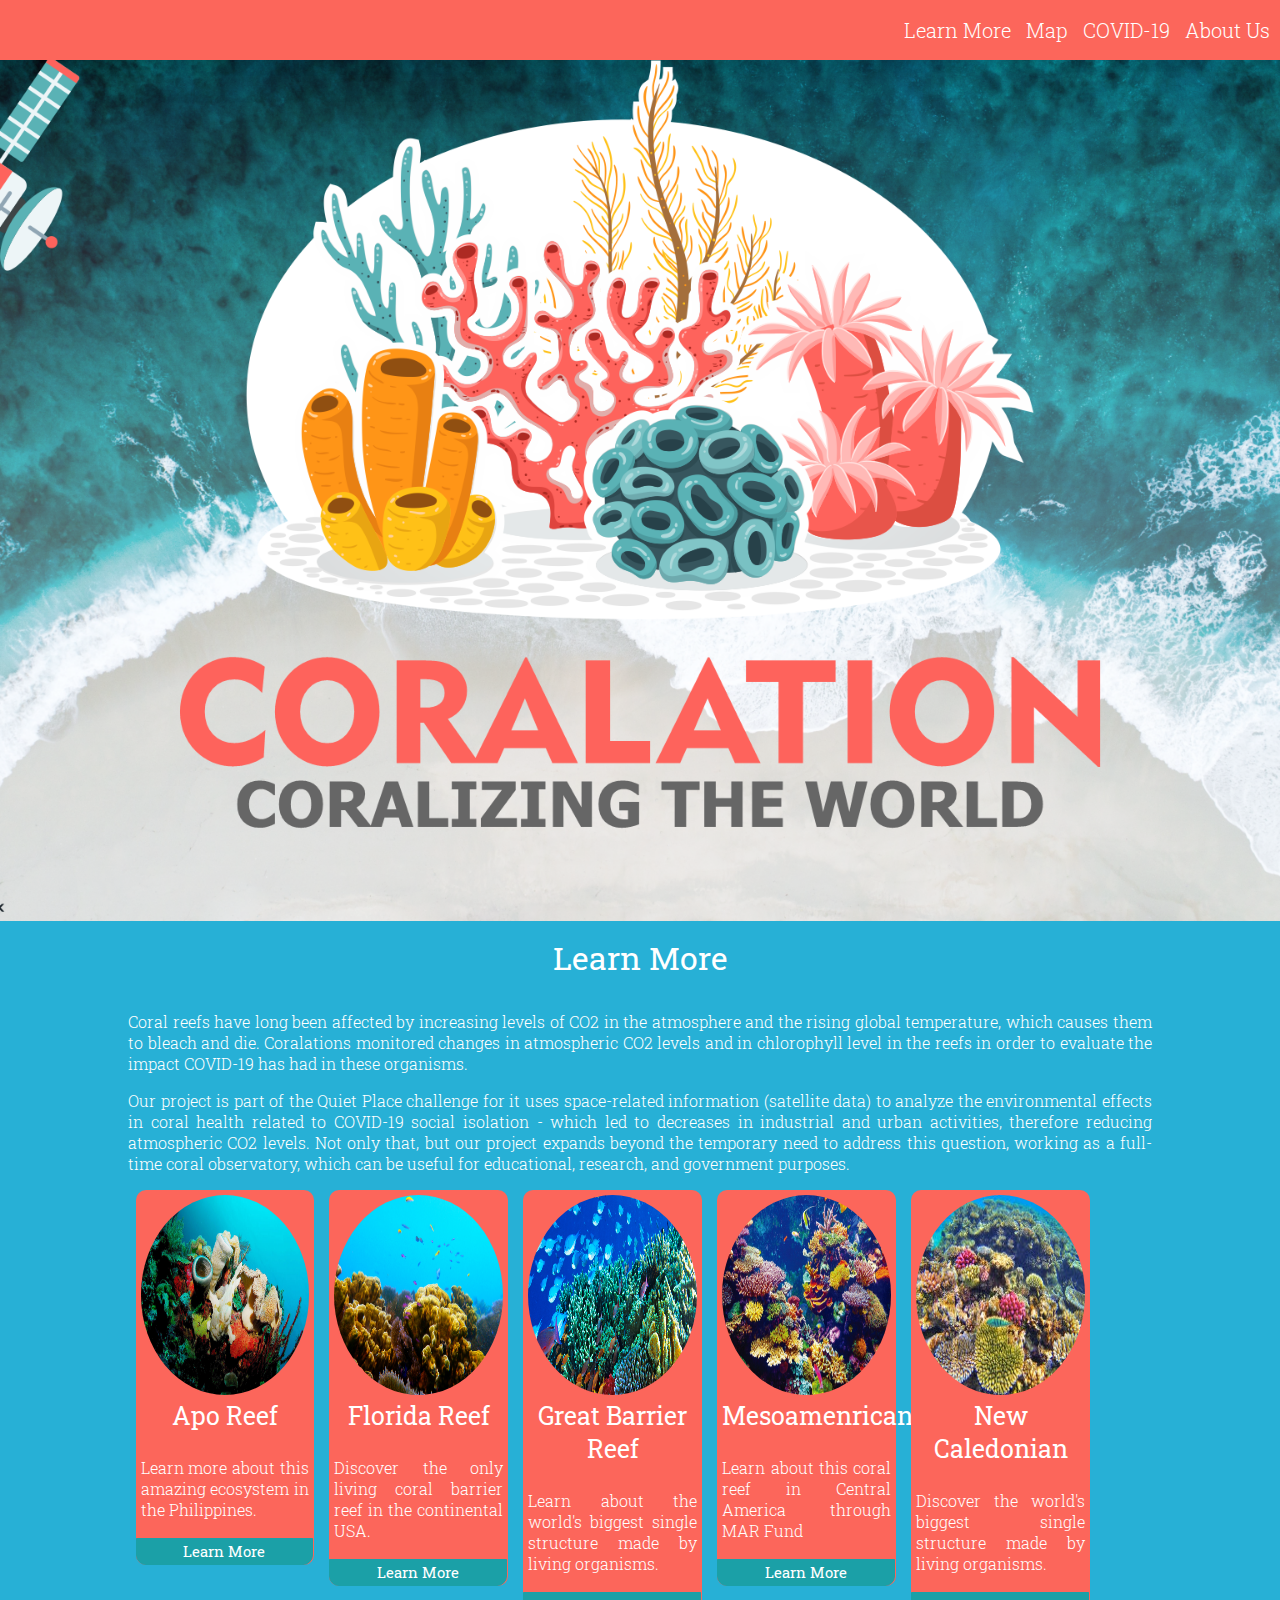
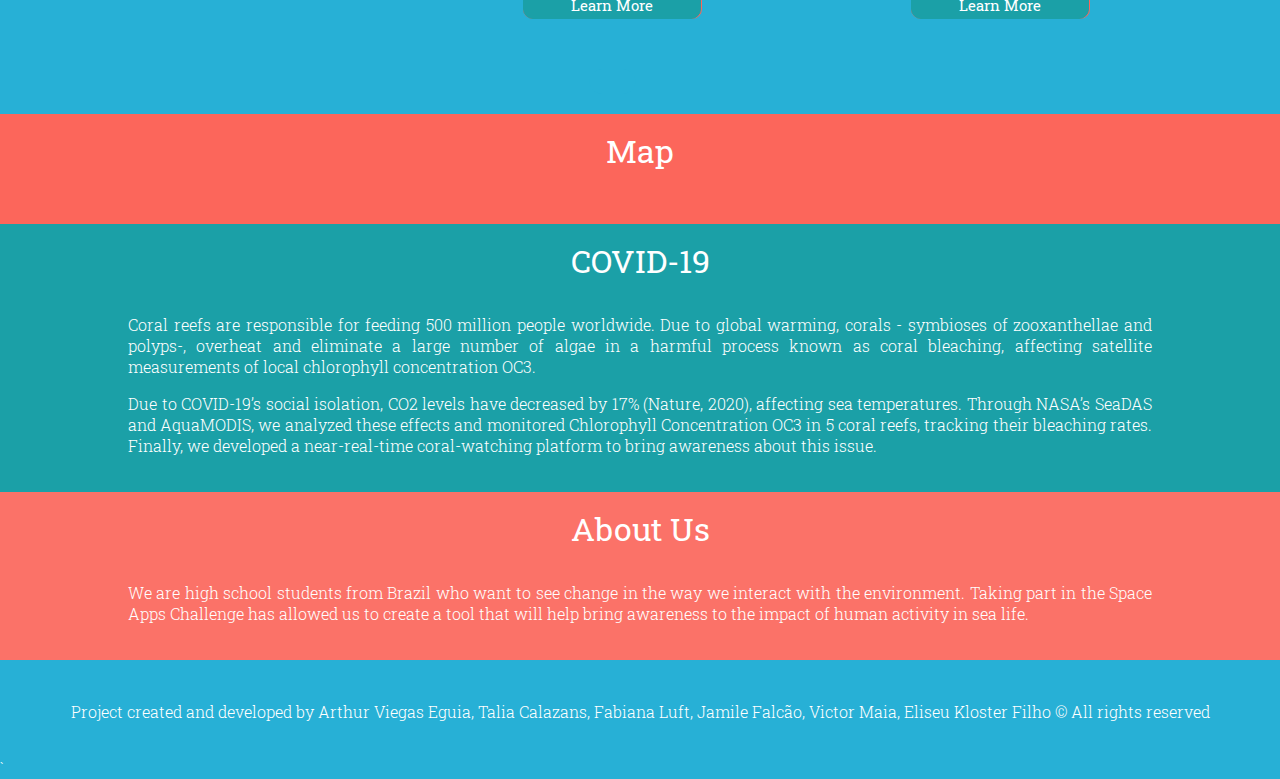
<file: index.html>
<!DOCTYPE html>
<html>
    <head>
        <meta charset="utf-8"/>
        <link rel="icon" href="img/icone.ico">
        <title>Coralations</title>
        <link href="css.css" type="text/css" rel="stylesheet"/>
        <link href="https://fonts.googleapis.com/css2?family=Roboto+Slab:wght@100;200;300;400;500;600;700;800;900&display=swap" rel="stylesheet">
        <script src="https://ajax.googleapis.com/ajax/libs/jquery/3.4.1/jquery.min.js"></script>
        <script src="scroll.js"></script>
        <script type='text/javascript' src='https://prod-useast-a.online.tableau.com/javascripts/api/viz_v1.js'></script>
    </head>
    <body>
        <header>
            <div id="bar">
                <nav>
                    <a class="aus">Learn More</a>
                    <a id="br">Map</a>
                    <a id="mex">COVID-19</a>
                    <a id="about-us">About Us</a>
                </nav>
            </div>
            </header>
        <br/>
        <div id="logo">
        </div>
        <article id="as" class="content blue">
            <h3>Learn More</h3>
            <p>Coral reefs have long been affected by increasing levels of CO2 in the atmosphere and the rising global temperature, which causes them to bleach and die. Coralations monitored changes in atmospheric CO2 levels and in chlorophyll level in the reefs in order to evaluate the impact COVID-19 has had in these organisms.</p>
            <p>Our project is part of the Quiet Place challenge for it uses space-related information (satellite data) to analyze the environmental effects in coral health related to COVID-19 social isolation - which led to decreases in industrial and urban activities, therefore reducing atmospheric CO2 levels. Not only that, but our project expands beyond the temporary need to address this question, working as a full-time coral observatory, which can be useful for educational, research, and government purposes.</p>
            <div class="slide">
            <img class="gallery" src="img/Apo%20reef.jpg" alt="Apo Reef"/>
                <h3>Apo Reef</h3>
                <p>Learn more about this amazing ecosystem in the Philippines.</p>
                <a href="Apo.html" class="button">Learn More</a>
            </div>
            <div class="slide">
            <img class="gallery" src="img/Florida%20keys.jpg" alt="Florida Keys Reef"/>
                <h3>Florida Reef</h3>
                <p>Discover the only living coral barrier reef in the continental USA.</p>
                <a href="Florida.html" class="button">Learn More</a>
            </div>
            <div class="slide">
            <img class="gallery" src="img/Great%20barrier%20reef.png" alt="Great Barrier Reef"/>
                <h3>Great Barrier Reef</h3>
                <p>Learn about the world's biggest single structure made by living organisms.</p>
                <a href="Great.html" class="button">Learn More</a>
            </div>
            <div class="slide">
            <img class="gallery" src="img/Mesoamerican.jpg" alt="Mesoamerican Reef"/>
                <h3>Mesoamenrican</h3>
                <p>Learn about this coral reef in Central America through MAR Fund</p>
                <a href="mesoamerican.html" class="button">Learn More</a>
            </div>
            <div class="slide">
            <img class="gallery" src="img/New%20caledonian.jpeg" alt="New Caledonian Reef"/>
                <h3>New Caledonian</h3>
                <p>Discover the world's biggest single structure made by living organisms.</p>
                <a href="new%20caledonian.html" class="button">Learn More</a>
            </div>
            <div class="do">
            <a class="button big-button hide"></a>
            </div>
        </article>
        <article id="braz" class="content pink">
            <h3>Map</h3>
            <div class='tableauPlaceholder' id='viz1590956101832' style='position: relative'><noscript><a href='#'><img alt=' ' src='https:&#47;&#47;public.tableau.com&#47;static&#47;images&#47;Co&#47;Coralation&#47;2020-BleachP&#47;1_rss.png' style='border: none' /></a></noscript><object class='tableauViz'  style='display:none;'><param name='host_url' value='https%3A%2F%2Fpublic.tableau.com%2F' /> <param name='embed_code_version' value='3' /> <param name='path' value='views&#47;Coralation&#47;2020-BleachP?:embed=y&amp;:display_count=y' /> <param name='toolbar' value='yes' /><param name='static_image' value='https:&#47;&#47;public.tableau.com&#47;static&#47;images&#47;Co&#47;Coralation&#47;2020-BleachP&#47;1.png' /> <param name='animate_transition' value='yes' /><param name='display_static_image' value='yes' /><param name='display_spinner' value='yes' /><param name='display_overlay' value='yes' /><param name='display_count' value='yes' /></object></div> 
        </article>
        <article id="mx" class="content other">
            <h3>COVID-19</h3>
            <p>Coral reefs are responsible for feeding 500 million people worldwide. Due to global warming, corals - symbioses of zooxanthellae and polyps-, overheat and eliminate a large number of algae in a harmful process known as coral bleaching, affecting satellite measurements of local chlorophyll concentration OC3.</p><p>
Due to COVID-19’s social isolation, CO2 levels have decreased by 17% (Nature, 2020), affecting sea temperatures. Through NASA’s SeaDAS and AquaMODIS, we analyzed these effects and monitored Chlorophyll Concentration OC3 in 5 coral reefs, tracking their bleaching rates. Finally, we developed a near-real-time coral-watching platform to bring awareness about this issue. 
 </p>
        </article>
        <article id="abs" class="content nb">
            <h3>About Us</h3>
            <p>We are high school students from Brazil who want to see change in the way we interact with the environment. Taking part in the Space Apps Challenge has allowed us to create a tool that will help bring awareness to the impact of human activity in sea life.</p>
        </article>
        <footer>
            <p>Project created and developed by Arthur Viegas Eguia, Talia Calazans, Fabiana Luft, Jamile Falcão, Victor Maia, Eliseu Kloster Filho &copy; All rights reserved</p>
            <script type='text/javascript'>                    var divElement = document.getElementById('viz1590956101832');                    var vizElement = divElement.getElementsByTagName('object')[0];                    if ( divElement.offsetWidth > 800 ) { vizElement.style.width='1000px';vizElement.style.height='827px';} else if ( divElement.offsetWidth > 500 ) { vizElement.style.width='1000px';vizElement.style.height='827px';} else { vizElement.style.width='100%';vizElement.style.height='977px';}                     var scriptElement = document.createElement('script');                    scriptElement.src = 'https://public.tableau.com/javascripts/api/viz_v1.js';                    vizElement.parentNode.insertBefore(scriptElement, vizElement);                </script>
        </footer>`
    </body>
</html>
</file>
<file: css.css>
body{
    font-family: 'Roboto Slab';
    margin: 0;
    top: 0;
    right: 0;
    left: 0;
    bottom: 0;
    padding: 0;
    position: absolute;
    width: 100%;
    height: 100%;
    color: #FFF;
    font-weight: 300;
    text-align: justify;
    background-color: #27b0d6
}
header{
    position: fixed;
    width: 100%;
    top:0;
    right: 0;
    left: 0;
    background-color: #fc665b;
}
header a{
    list-style-type: none;
    color: #fff;
    text-decoration: none;
}
#logo{
    height: 60px
}
#bar{
    width: 100%;
    right: 0;
    left: 0;
    top: 0;
    line-height: 60px;
    background-color: #fb7268;
}
nav{
    font-size: 20px;
    float: right;
    vertical-align: middle;
}
nav a{
    margin-right: 10px;
    cursor: pointer;
}
nav a:hover{
    text-decoration: underline;
}
#logo{
    height: 100%;
    background-image: url(img/NASA%20SpaceApps.png);
    background-position: center;
    background-size: cover;
}
.button {
    display: inline-block;
    border-radius: 17px;
    background-color: #27b0d6;
    text-align: center;
    font-size: 15px;
    color: #fff;
    text-decoration: none;
    font-weight: 400;
    vertical-align: middle;
    border: 0.5px solid #1ba0a7;
    transition: color 0.15s ease-in-out, background-color 0.15s ease-in-out, border-color 0.15s ease-in-out, box-shadow 0.15s ease-in-out;
    line-height: 1.5;
    cursor: pointer;
    padding: 0.7% 3%;
}
.big-button{
    padding: 0.7rem 1.4rem;
}
.button:hover{
    background-color: #fff;
    color: #1ba0a7;
    transition: color 0.15s ease-in-out, background-color 0.15s ease-in-out, border-color 0.15s ease-in-out, box-shadow 0.15s ease-in-out;
    line-height: 1.5;
    cursor: pointer;
}
.content{
    padding-top: 15px;
    padding-left: 10%;
    padding-right: 10%;
    padding-bottom: 20px;
}
h3{
    font-size: 32px;
    font-weight: 400;
    margin-top: 0; 
    text-align: center;
    margin-top: 0;
}
#aboutus{
    background-color: #77b900;
}
#aboutus h3{
    margin-bottom: 15px;
}
#aboutus p{
    text-align: justify;
}
.block{
    width: 600px;
    float:right; 
}
footer{
    bottom: 0;
    padding-top: 25px;
    padding-bottom: 20px;
    text-align: center;
    background-color: #27b0d6; 
}
.blue{
    background-color: #27b0d6;
}
.nb{
    background-color: #fb7268;
}
.other{
    background-color: #1ba0a7;
}
.pink{
    background-color: #fc665b;
}
.do{
    margin-left: 45%;
    width: 30%;
}
.gallery{
    height: 200px;
    width: 100%;
    border-radius: 100%;
}
.slide{
    height: 100%;
    width: 16.5%;
    float: left;
    margin-right: 7.5px;
    margin-left: 7.5px;
    border-radius: 10px;
    background-color: #fc665b;
    margin-bottom: 50px;
    padding: 5px;
}
.slide a{
    width: 98%;
    margin-left: -5px;
    margin-bottom: -5px;
    border-top-left-radius: 0;
    border-top-right-radius: 0;
    border-bottom-left-radius: 10px;
    border-bottom-right-radius: 10px;
    background-color: #1ba0a7;
}
.slide h3{
    font-size: 25px;
    text-align: center;
}
.hide{
    border-color: #27b0d6;
}
.hide:hover{
    background-color: #27b0d6;
    cursor: default;
}
</file>
